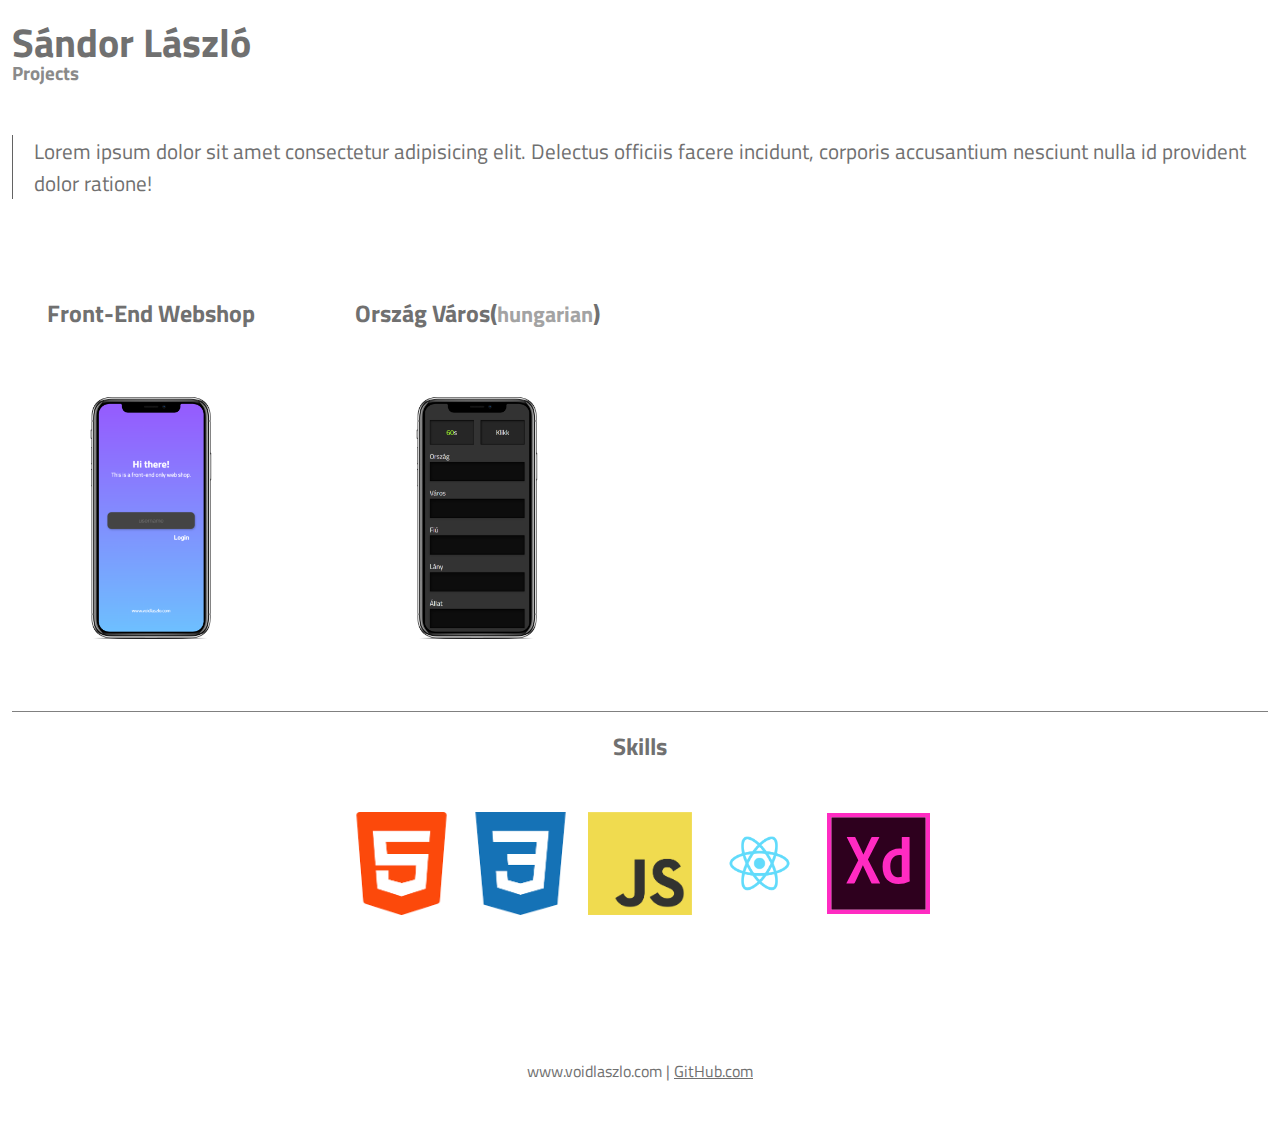
<file: index.html>
<!DOCTYPE html>
<html lang="en">
<head>
    <meta charset="UTF-8">
    <meta name="viewport" content="width=device-width, initial-scale=1.0">
    <meta http-equiv="X-UA-Compatible" content="ie=edge">
    <title>Sándor László</title>
    <link rel="stylesheet" href="./assets/css/main.css">
    <link rel="apple-touch-icon" sizes="57x57" href="./assets/favicons/apple-icon-57x57.png">
    <link rel="apple-touch-icon" sizes="60x60" href="./assets/favicons/apple-icon-60x60.png">
    <link rel="apple-touch-icon" sizes="72x72" href="./assets/favicons/apple-icon-72x72.png">
    <link rel="apple-touch-icon" sizes="76x76" href="./assets/favicons/apple-icon-76x76.png">
    <link rel="apple-touch-icon" sizes="114x114" href="./assets/favicons/apple-icon-114x114.png">
    <link rel="apple-touch-icon" sizes="120x120" href="./assets/favicons/apple-icon-120x120.png">
    <link rel="apple-touch-icon" sizes="144x144" href="./assets/favicons/apple-icon-144x144.png">
    <link rel="apple-touch-icon" sizes="152x152" href="./assets/favicons/apple-icon-152x152.png">
    <link rel="apple-touch-icon" sizes="180x180" href="./assets/favicons/apple-icon-180x180.png">
    <link rel="icon" type="image/png" sizes="192x192"  href="./assets/favicons/android-icon-192x192.png">
    <link rel="icon" type="image/png" sizes="32x32" href="./assets/favicons/favicon-32x32.png">
    <link rel="icon" type="image/png" sizes="96x96" href="./assets/favicons/favicon-96x96.png">
    <link rel="icon" type="image/png" sizes="16x16" href="./assets/favicons/favicon-16x16.png">
    <link rel="manifest" href="/manifest.json">
    <meta name="msapplication-TileColor" content="#ffffff">
    <meta name="msapplication-TileImage" content="/ms-icon-144x144.png">
    <meta name="theme-color" content="#ffffff">
</head>
<body>

    <header>

        <h1>Sándor László</h1>
        <h3>Projects</h3>

    </header>

    <main>
        <!-- ABOUT -->
        <section id="about">

            <p>Lorem ipsum dolor sit amet consectetur adipisicing elit. Delectus officiis facere incidunt, corporis accusantium nesciunt nulla id provident dolor ratione!</p>

        </section>

        <!-- PROJECTS -->
        <section id="projects">

                
            <div class="project">

                <h2>Front-End Webshop</h2>
                <a href="https://voidlaszlo.com/webshop/"><img src="./assets/img/webshop.png" alt="orszag"></a>

            </div>
                
            <div class="project">

                <h2>Ország Város(<span>hungarian</span>)</h2>
                <a href="https://voidlaszlo.com/orszag/"><img src="./assets/img/orszag.png" alt="orszag"></a>

            </div>

        </section>

        <!-- SKILLS -->
        <section id="skills">

            <h2>Skills</h2>

            <div class="images">
                <img src="./assets/img/html5.png" alt="">
                <img src="./assets/img/css3.png" alt="">
                <img src="./assets/img/js.jpg" alt="">
                <img src="./assets/img/react.png" alt="">
                <img src="./assets/img/xd.svg" alt="">
            </div>

        </section>

    </main>

    <footer>
        <p><a href="https://voidlaszlo.com">www.voidlaszlo.com</a> | <a href="https://www.github.com/voidlaszlo">GitHub.com</a></p>
    </footer>
    
</body>
</html>
</file>
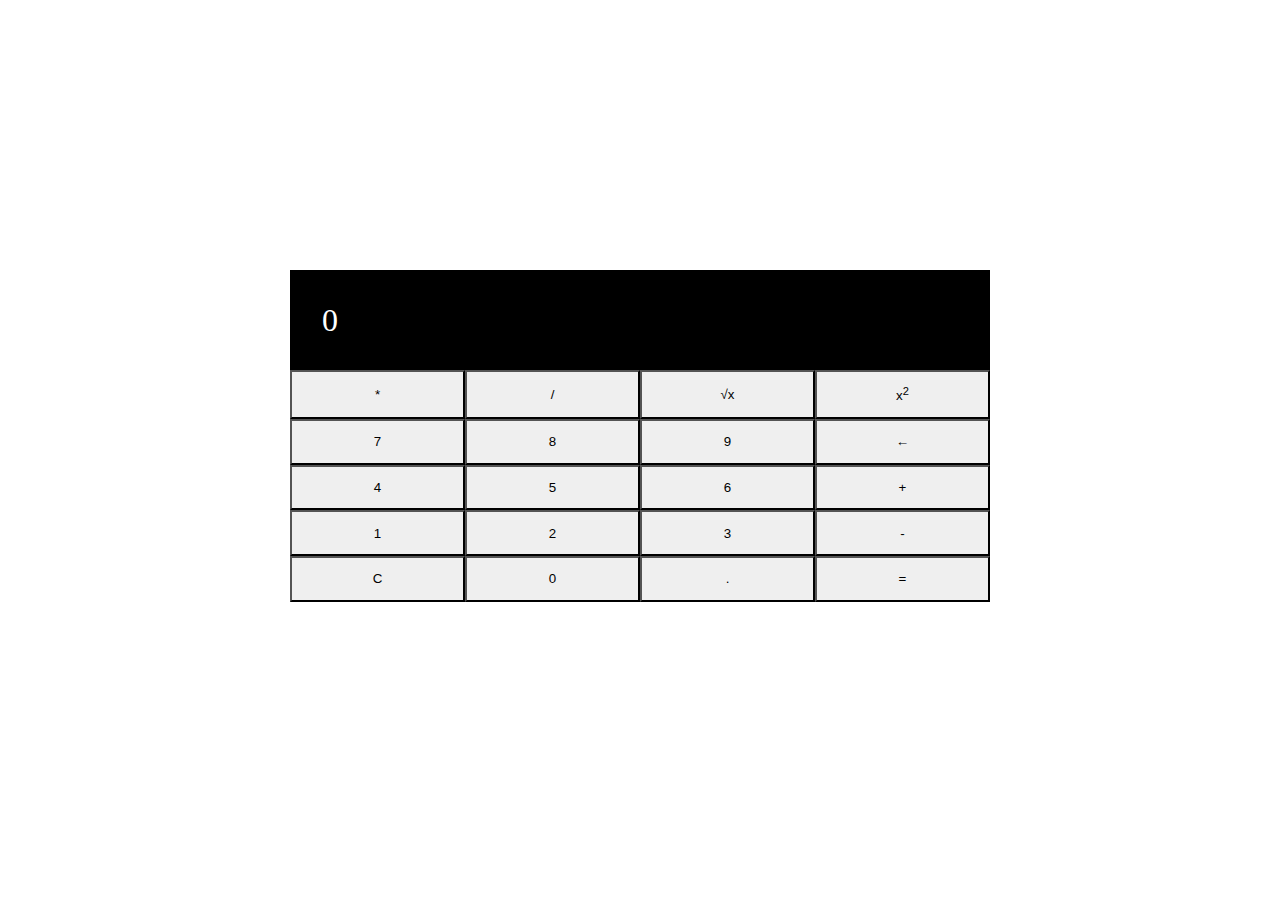
<file: calculator/index.html>
<!DOCTYPE html>
<html lang="en">
<head>
    <meta charset="UTF-8">
    <meta name="viewport" content="width=device-width, initial-scale=1.0">
    <meta http-equiv="X-UA-Compatible" content="ie=edge">
    <title>Calculator</title>
    <link rel="stylesheet" href="./assets/css/main.css?v001">
</head>
<body>

<div class="container">

    <!-- OUTPUT -->
    <div id="output">
        <p id="resultOutput"></p>
        <small id="prevOperations"></small>
    </div> 

    <!-- NUMBERS -->
    <div id="numbers">
        <button class="number">7</button>
        <button class="number">8</button>
        <button class="number">9</button>

        <button class="number">4</button>
        <button class="number">5</button>
        <button class="number">6</button>

        <button class="number">1</button>
        <button class="number">2</button>
        <button class="number">3</button>
    </div>

    <!-- NUMBERS BOTTOM LINE -->
    <div id="numbers-bottom">
        <button id="cBtn">C</button>
        <button class="number">0</button>
        <button class="number">.</button>
    </div>

    <!-- OPERATORS RIGHT -->
    <div id="numbers-right">
        <button id="deleteBtn">&larr;</button>
        <button class="operator">+</button>
        <button class="operator">-</button>
        <button id="equals">=</button>
    </div>

    <div id="numbers-top">
        <button class="operator">*</button>
        <button class="operator">/</button>
        <button class="operator">&#x221A;x</button>
        <button class="operator">x<sup>2</sup></button>
    </div>
    
    
</div>
    
    
<script src="./assets/js/app.js"></script>
</body>
</html>
</file>
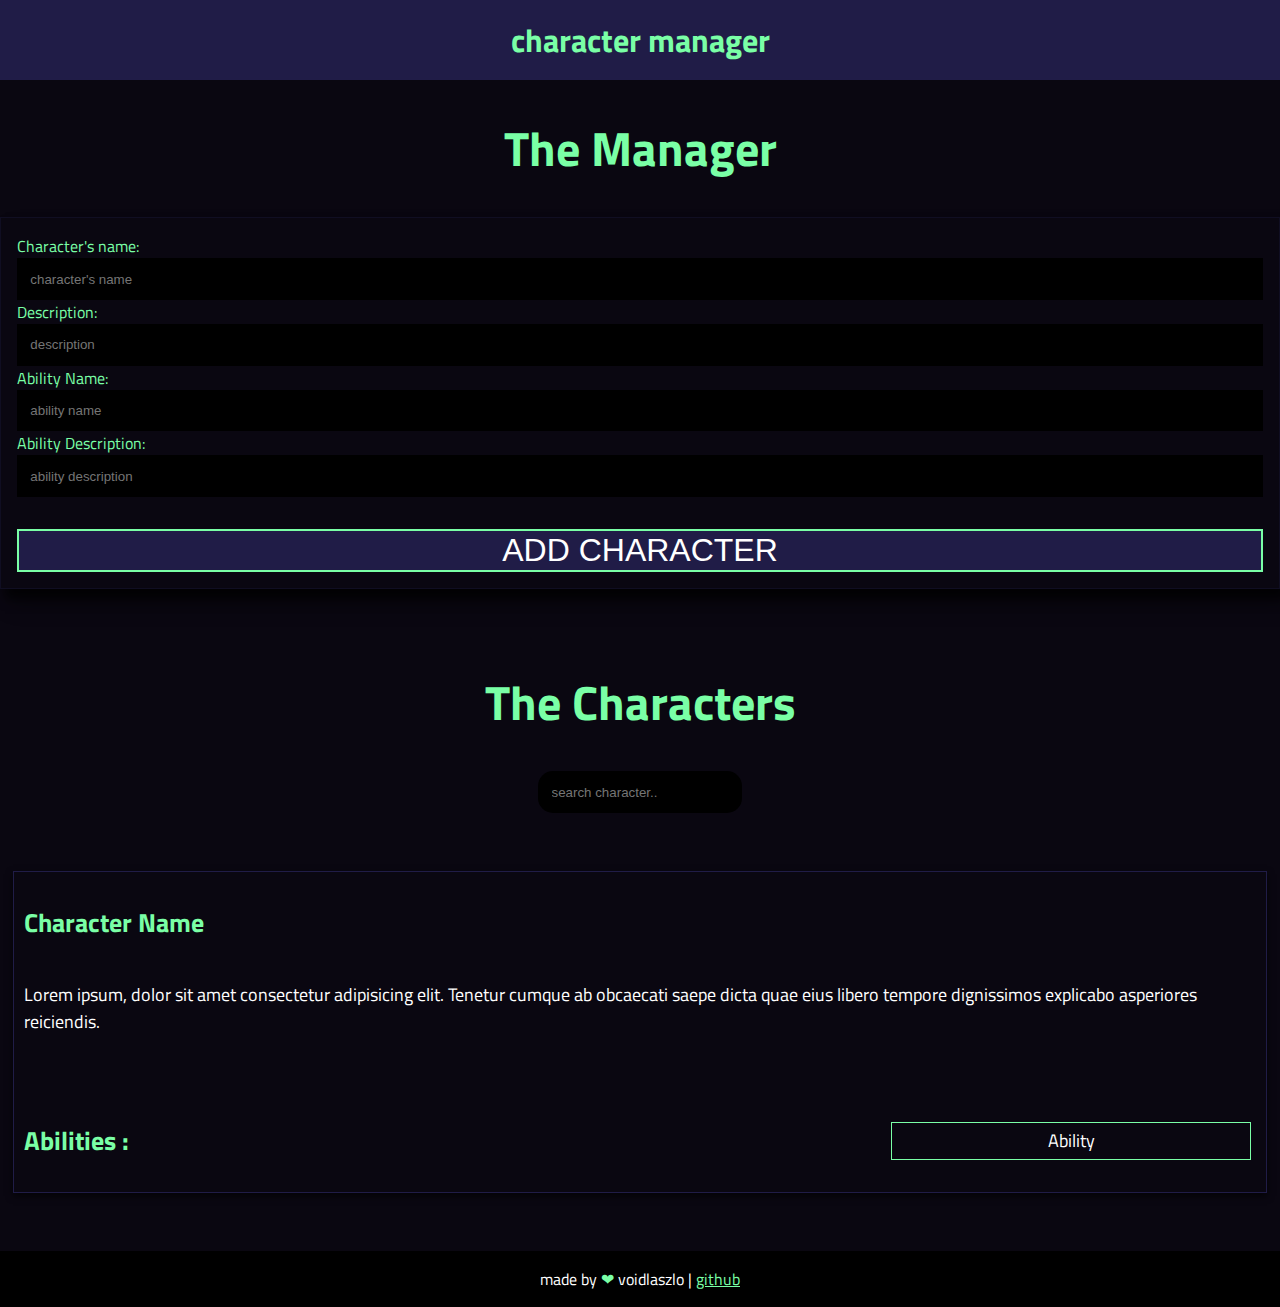
<file: character/index.html>
<!DOCTYPE html>
<html lang="en">
<head>
    <meta charset="UTF-8">
    <meta name="viewport" content="width=device-width, initial-scale=1.0">
    <meta http-equiv="X-UA-Compatible" content="ie=edge">
    <title>Data Table</title>
    <link rel="stylesheet" href="./assets/css/main.css?v01">
</head>
<body>

    <header>

        <h1>character manager</h1>

    </header>

    <main>

        <h1>The Manager</h1>

        <div class="manage">
    
            <div class="manage-left">
    
                <label for="character_name">Character's name:</label><br>
                <input type="text" placeholder="character's name" name="character_name" id="character_name" maxlength="16"><br>
    
                <label for="chararacter_description">Description:</label><br>
                <input type="text" placeholder="description" name="character_description" id="character_description" maxlength="125"><br>
    
                <label for="ability_name">Ability Name:</label><br>
                <input type="text" placeholder="ability name" name="ability_name" id="ability_name"  maxlength="16"><br>
    
                <label for="ability_description">Ability Description:</label><br>
                <input type="text" placeholder="ability description" name="ability_description" id="ability_description" maxlength="50"><br>
    
            </div>
    
            <div class="manage-right">
                <button id="add_character_btn">ADD CHARACTER</button>
            </div>
    
        </div>

        <div class="character-title">
            <h1>The Characters</h1><input type="text" placeholder="search character.." id="search_input">
        </div>

        <div id="display">

            <div class="character">

                <h2>Character Name</h2>
                <p>Lorem ipsum, dolor sit amet consectetur adipisicing elit. Tenetur cumque ab obcaecati saepe dicta quae eius libero tempore dignissimos explicabo asperiores reiciendis.</p>
                    
                <div class="character-abilites">
                    <h2>Abilities : </h2>
                    <p title="first_desc">Ability</p>
                </div>

            </div>

        </div>

    </main>

    <footer>
        <p>made by <span>&#10084;</span> voidlaszlo | <a href="https://github.com/voidlaszlo">github</a></p>
    </footer>
    
<script src="./app/app.js"></script>
</body>
</html>
</file>
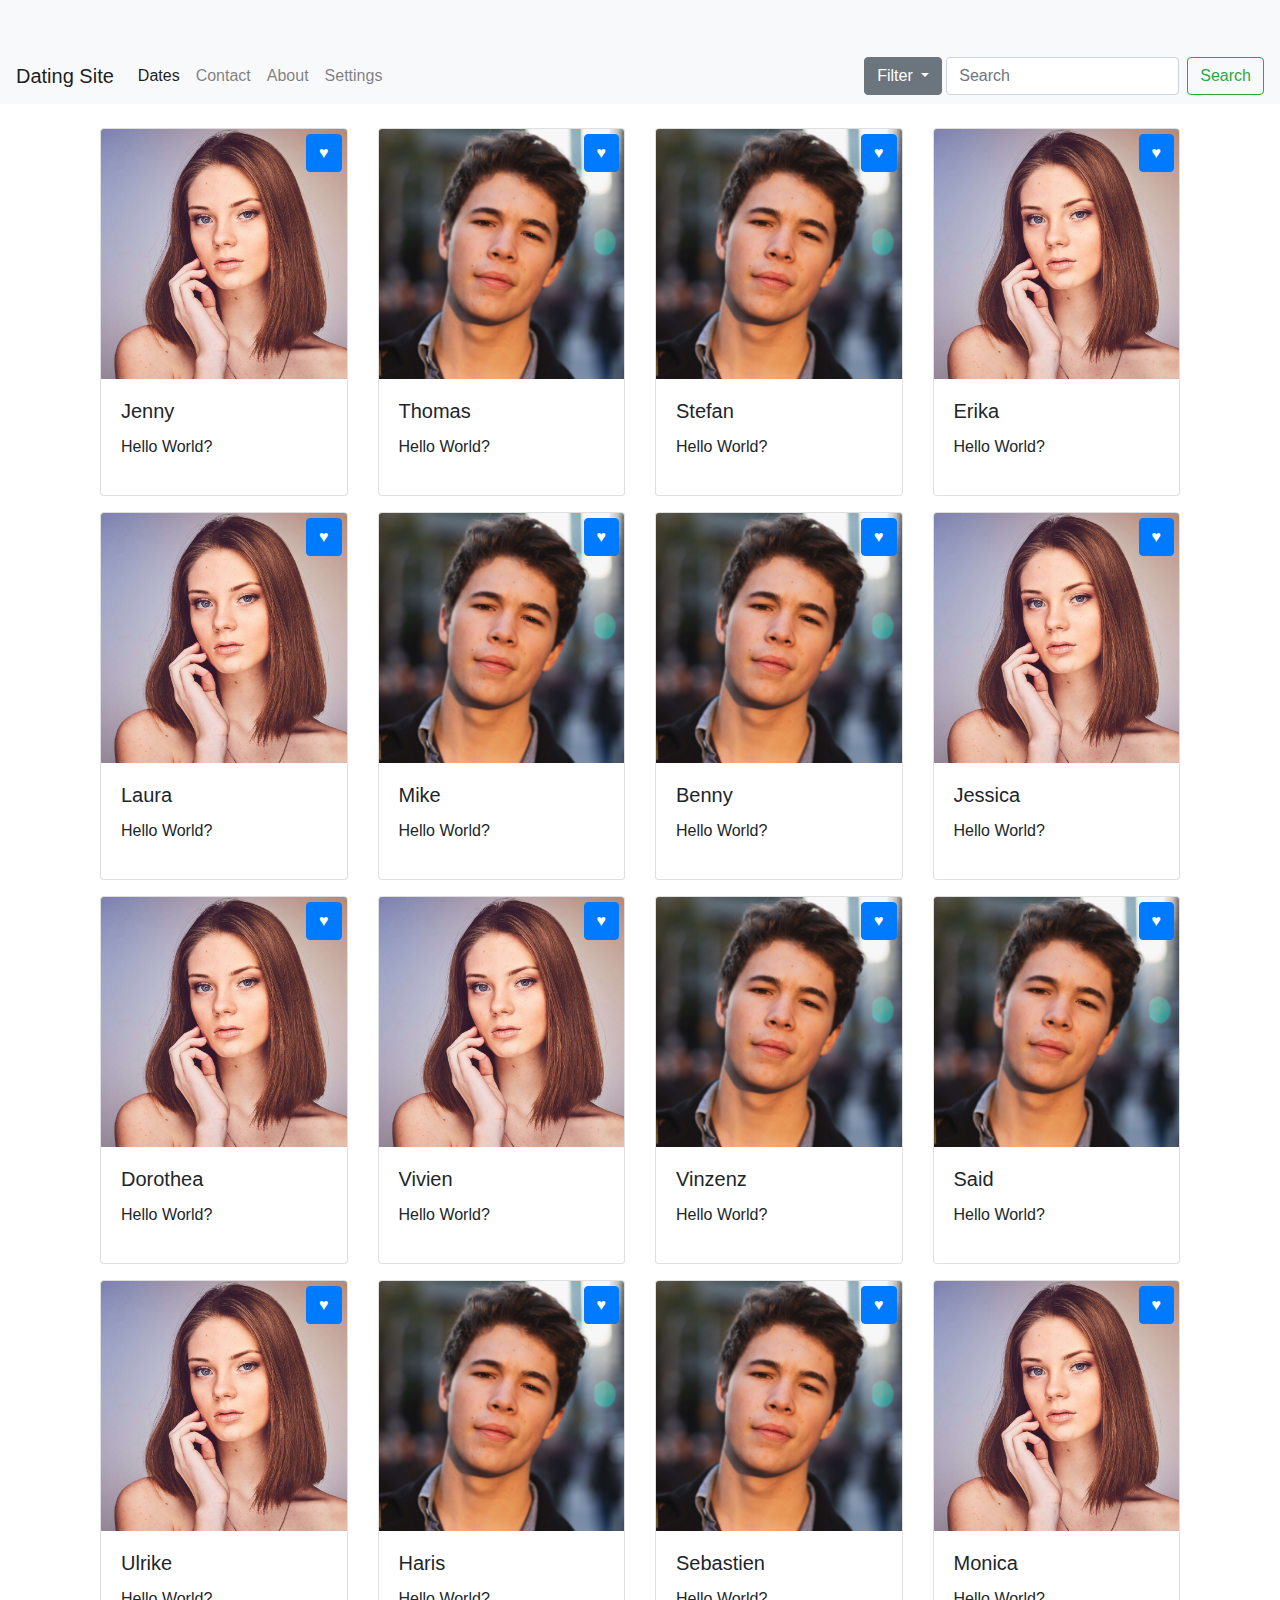
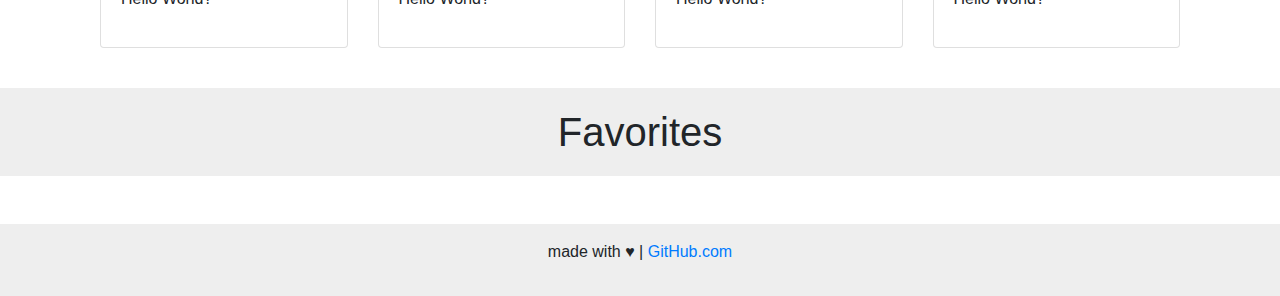
<file: date/index.html>
<!DOCTYPE html>
<html lang="en">
<head>
    <meta charset="UTF-8">
    <meta name="viewport" content="width=device-width, initial-scale=1.0">
    <meta http-equiv="X-UA-Compatible" content="ie=edge">
    <title>Date App</title>
    <link rel="stylesheet" href="https://stackpath.bootstrapcdn.com/bootstrap/4.3.1/css/bootstrap.min.css" integrity="sha384-ggOyR0iXCbMQv3Xipma34MD+dH/1fQ784/j6cY/iJTQUOhcWr7x9JvoRxT2MZw1T" crossorigin="anonymous">
    <link rel="stylesheet" href="https://cdnjs.cloudflare.com/ajax/libs/font-awesome/4.7.0/css/font-awesome.min.css">
    <link rel="stylesheet" href="./assets/css/main.css?v001">
</head>
<body>

    <header>
    <nav class="navbar navbar-expand-lg navbar-light bg-light">
        <a class="navbar-brand" href="#">Dating Site</a>
        <button class="navbar-toggler" type="button" data-toggle="collapse" data-target="#navbarSupportedContent" aria-controls="navbarSupportedContent" aria-expanded="false" aria-label="Toggle navigation">
        <span class="navbar-toggler-icon"></span>
        </button>
              
    <div class="collapse navbar-collapse" id="navbarSupportedContent">
        <ul class="navbar-nav mr-auto">
            <li class="nav-item active">
                <a class="nav-link" href="#">Dates <span class="sr-only">(current)</span></a>
            </li>
            <li class="nav-item">
                <a class="nav-link" href="#">Contact</a>
            </li>
            <li class="nav-item">
                <a class="nav-link" href="#">About</a>
            </li>
            <li class="nav-item">
                <a class="nav-link" href="#">Settings</a>
            </li>
        </ul>
        <div class="dropdown mr-1">
          <button class="btn btn-secondary dropdown-toggle" type="button" id="dropdownMenuButton" data-toggle="dropdown" aria-haspopup="true" aria-expanded="false">
            Filter
          </button>
          <div class="dropdown-menu" id="filterBtn" aria-labelledby="dropdownMenuButton">
            <button class="dropdown-item">Age</button>
            <button class="dropdown-item" href="#">Woman</button>
            <button class="dropdown-item" href="#">Man</button>
          </div>
        </div>
        <form class="form-inline my-2 my-lg-0">
            <input id="searchInput" class="form-control mr-sm-2" type="search" placeholder="Search" aria-label="Search">
                <button id="searchBtn" class="btn btn-outline-success my-2 my-sm-0" type="submit">Search</button>
        </form>
    </div>
    </nav>
    </header>

    <main class="container" >
        <div class="row" id="container-people"></div>

        
    </main>

    <h1 class="text-center">Favorites</h1>

    <main class="container justify-content-center">
        <div class="row"  id="container-favorites"></div>
    </main>

    <footer>
      <p>made with &hearts; | <a href="https://github.com/voidlaszlo">GitHub.com</a></p>
    </footer>
    
<script src="./assets/app/app.js"></script>
<script src="https://code.jquery.com/jquery-3.3.1.slim.min.js" integrity="sha384-q8i/X+965DzO0rT7abK41JStQIAqVgRVzpbzo5smXKp4YfRvH+8abtTE1Pi6jizo" crossorigin="anonymous"></script>
<script src="https://cdnjs.cloudflare.com/ajax/libs/popper.js/1.14.7/umd/popper.min.js" integrity="sha384-UO2eT0CpHqdSJQ6hJty5KVphtPhzWj9WO1clHTMGa3JDZwrnQq4sF86dIHNDz0W1" crossorigin="anonymous"></script>
<script src="https://stackpath.bootstrapcdn.com/bootstrap/4.3.1/js/bootstrap.min.js" integrity="sha384-JjSmVgyd0p3pXB1rRibZUAYoIIy6OrQ6VrjIEaFf/nJGzIxFDsf4x0xIM+B07jRM" crossorigin="anonymous"></script>
</body>
</html>
</file>
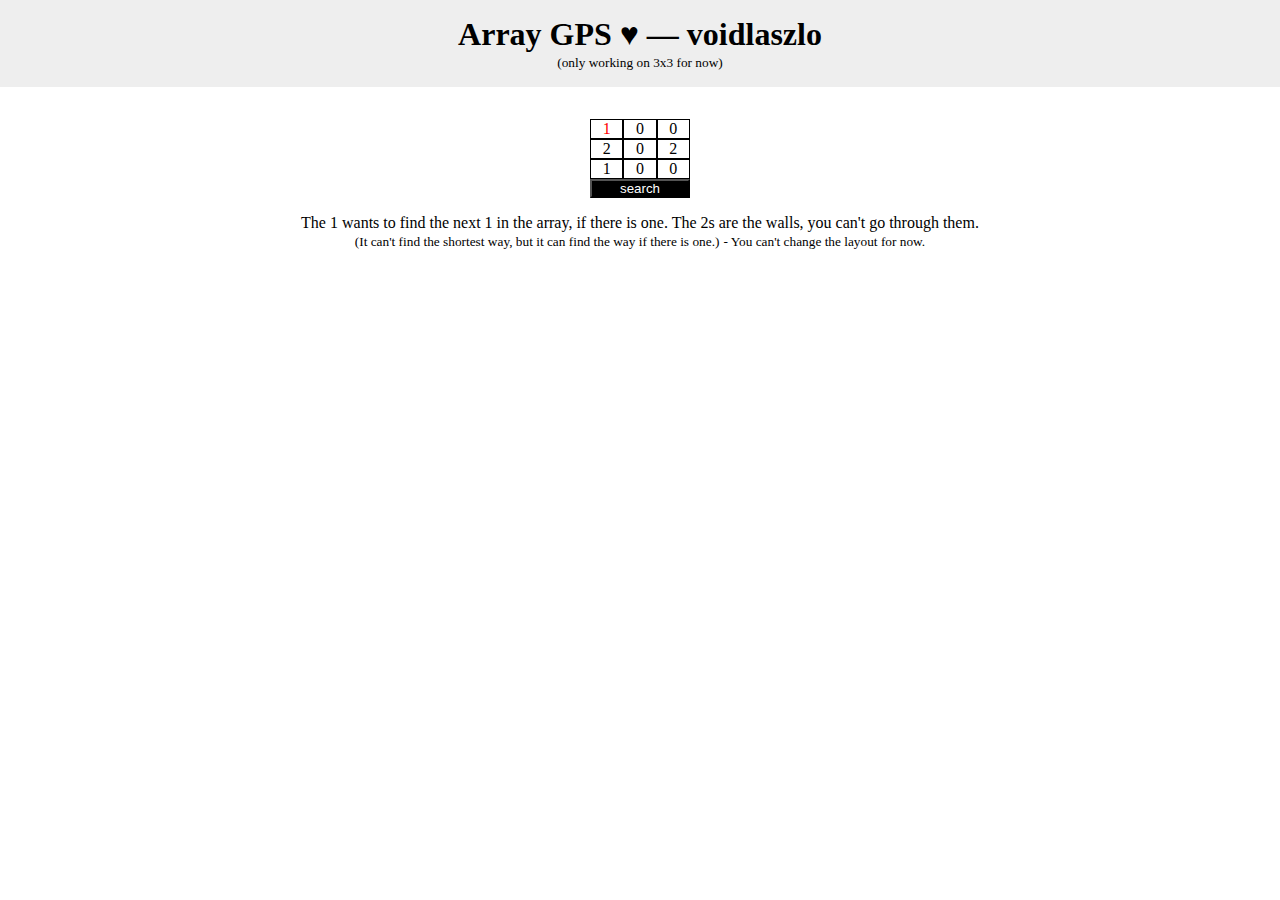
<file: gps/index.html>
<!DOCTYPE html>
<html lang="en">
<head>
    <meta charset="UTF-8">
    <meta name="viewport" content="width=device-width, initial-scale=1.0">
    <meta http-equiv="X-UA-Compatible" content="ie=edge">
    <title>Document</title>
    <script defer src="./app2.js"></script>
    <link rel="stylesheet" href="./main.css">
</head>
<body>
    <nav>
        <h1>Array GPS &hearts; &mdash; voidlaszlo</h1>
        <small> (only working on 3x3 for now)</small>
    </nav>
    <div id="output"></div>
    <button>search</button>
    <p>The 1 wants to find the next 1 in the array, if there is one. The 2s are the walls, you can't go through them.</p>
    <small>(It can't find the shortest way, but it can find the way if there is one.)</small>
    <small>&dash; You can't change the layout for now.</small>

</body>
</html>
</file>
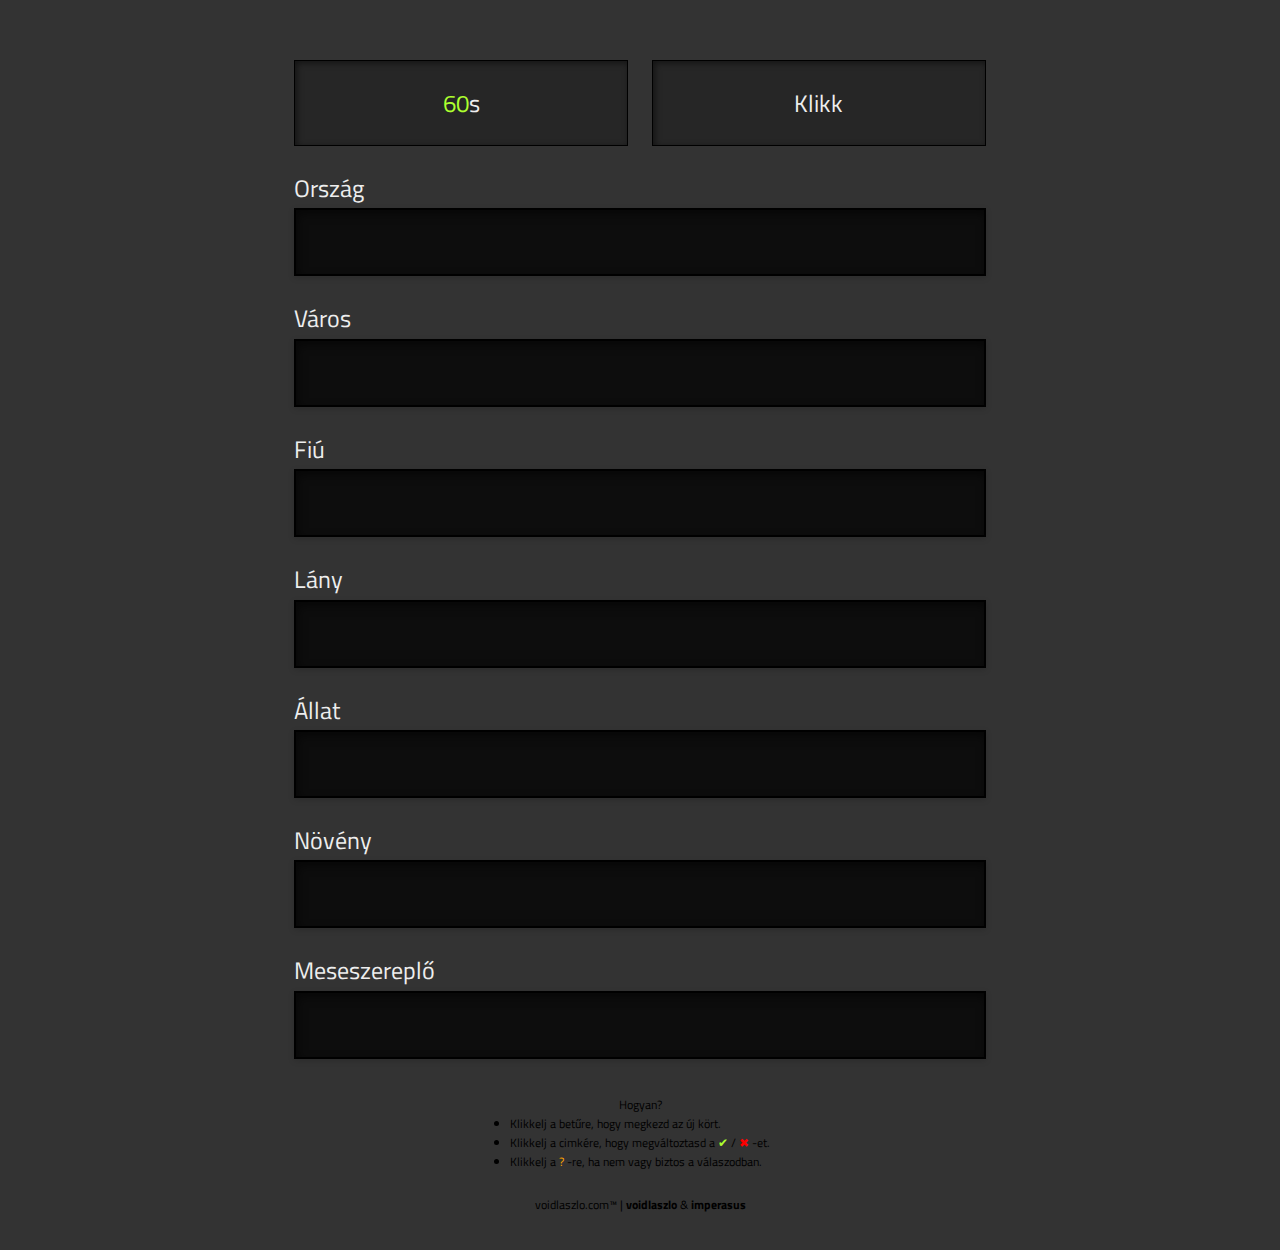
<file: orszag/index.html>
<!DOCTYPE html>
<html lang="hu">
<head>
    <meta charset="UTF-8">
    <meta name="viewport" content="width=device-width, initial-scale=1.0">
    <meta http-equiv="X-UA-Compatible" content="ie=edge">
    <title>Ország Város &hearts;</title>
    <link rel="stylesheet" href="./assets/css/main.css?v0003">
    <script defer src="./assets/app/game.js"></script>
    <script defer src="./assets/app/app.js"></script>
</head>
<body>

    <header>
        <p id="timeLeft" title="time left">60s</p>
        <p id="currentCharacter">B</p>
    </header>
    
    <div class="container">

        <div class="input">
            <label for="country">Ország</label>
            <input autocomplete="off" autocorrect="off" spellcheck="off" type="text" name="country" placeholder=" " minlength="4">
            <small id="check" style="color: greenyellow;">✔</small>
            <a class="question-mark" target="_blank" href="#" title="vajon helyes?">?</a>
        </div>
        
        <div class="input">
            <label for="city">Város</label>
            <input autocomplete="off" autocorrect="off" spellcheck="off"  type="text" name="city" placeholder=" " minlength="2">
            <small id="check" style="color: greenyellow;">✔</small>
            <a class="question-mark" target="_blank" href="#" title="vajon helyes?">?</a>
        </div>
        
        <div class="input">
            <label for="male_name">Fiú</label>
            <input autocomplete="off" autocorrect="off" spellcheck="off"  type="text" name="male_name" placeholder=" " minlength="2">
            <small id="check" style="color: greenyellow;">✔</small>
            <a class="question-mark" target="_blank" href="#" title="vajon helyes?">?</a>
        </div>
        
        <div class="input">
            <label for="female_name">Lány</label>
            <input autocomplete="off" autocorrect="off" spellcheck="off"  type="text" name="female_name" placeholder=" " minlength="2">
            <small id="check" style="color: greenyellow;">✔</small>
            <a class="question-mark" target="_blank" href="#" title="vajon helyes?">?</a>
        </div>
        
        <div class="input">
            <label for="animal">Állat</label>
            <input autocomplete="off" autocorrect="off" spellcheck="off"  type="text" name="animal" placeholder=" " minlength="2">
            <small id="check" style="color: greenyellow;">✔</small>
            <a class="question-mark" target="_blank" href="#" title="vajon helyes?">?</a>
        </div>

        <div class="input">
            <label for="plant">Növény</label>
            <input autocomplete="off" autocorrect="off" spellcheck="off"  type="text" name="plant" placeholder=" " minlength="2">
            <small id="check" style="color: greenyellow;">✔</small>
            <a class="question-mark" target="_blank" href="#" title="vajon helyes?">?</a>
        </div>
        
        <div class="input">
            <label for="fairy_character">Meseszereplő</label>
            <input autocomplete="off" autocorrect="off" spellcheck="off"  type="text" name="fairy_character" placeholder=" " minlength="2">
            <small id="check" style="color: greenyellow;">✔</small>
            <a class="question-mark" target="_blank" href="#" title="vajon helyes?">?</a>
        </div>

    </div>

    <div id="end-screen">
        <small>Elért pontjaid:</small>
        <p><span>10</span> pont</p>
    </div>

    <footer>
        <p>Hogyan?</p>
        <ul>
            <li>Klikkelj a betűre, hogy megkezd az új kört.</li>
            <li>Klikkelj a cimkére, hogy megváltoztasd a <span id="tm">✔</span> / <span id="xm">✖</span> -et.</li>
            <li>Klikkelj a <span id="qm">?</span> -re, ha nem vagy biztos a válaszodban.</li>
        </ul>        
        <p><a href="https://voidlaszlo.com">voidlaszlo.com&trade;</a> <span>|</span> <a href="https://www.github.com/voidlaszlo">voidlaszlo</a> <span>&</span> <a href="https://www.github.com/imperasus">imperasus</a></p>
    </footer>
    
</body>
</html>
</file>
<file: assets/css/main.css>
@import url("https://fonts.googleapis.com/css?family=Titillium+Web:400,700,900&display=swap");
* {
  margin: 0;
  padding: 0;
  -webkit-box-sizing: border-box;
          box-sizing: border-box;
  font-family: 'Titillium Web', sans-serif;
}

body {
  max-width: 1280px;
  margin: 0 auto;
  display: -ms-grid;
  display: grid;
  -ms-grid-columns: 1fr;
      grid-template-columns: 1fr;
  grid-gap: 3em;
  padding: 0.75em;
  background-color: #fff;
  color: #707070;
}

header h1 {
  font-size: 40px;
}

header h3 {
  margin-top: -0.75em;
  color: #8a8a8a;
}

main {
  display: -ms-grid;
  display: grid;
  -ms-grid-columns: 1fr;
      grid-template-columns: 1fr;
  grid-gap: 3em;
}

main section#about p {
  border-left: 1px solid #636363;
  padding-left: 1em;
}

@media screen and (min-width: 768px) {
  main section#about p {
    font-size: 1.3em;
  }
}

main section#projects {
  display: -ms-grid;
  display: grid;
  -ms-grid-columns: 1fr;
      grid-template-columns: 1fr;
  grid-gap: 3em;
  text-align: left;
}

@media screen and (min-width: 768px) {
  main section#projects {
    -ms-grid-columns: 1fr 1fr;
        grid-template-columns: 1fr 1fr;
    text-align: center;
    margin-top: 3em;
  }
}

@media screen and (min-width: 1280px) {
  main section#projects {
    -ms-grid-columns: 1fr 1fr 1fr 1fr;
        grid-template-columns: 1fr 1fr 1fr 1fr;
  }
}

main section#projects div.project h2 {
  margin-bottom: 2em;
}

main section#projects div.project h2 span {
  color: #a3a3a3;
  font-size: 0.9em;
}

main section#projects div.project a img {
  width: 100%;
  -o-object-fit: cover;
     object-fit: cover;
  border-left: 1px solid grey;
}

@media screen and (min-width: 768px) {
  main section#projects div.project a img {
    border: none;
  }
}

main section#skills {
  display: -ms-grid;
  display: grid;
  -ms-grid-columns: 1fr;
      grid-template-columns: 1fr;
}

@media screen and (min-width: 1280px) {
  main section#skills {
    text-align: center;
    border-top: 1px solid grey;
    padding: 1em;
  }
}

main section#skills div.images {
  display: -ms-grid;
  display: grid;
  -ms-grid-columns: (1fr)[5];
      grid-template-columns: repeat(5, 1fr);
  grid-gap: 1em;
  padding: 1em;
  border: 1px solid #636363;
  border-top: none;
  border-bottom-left-radius: 5px;
  border-bottom-right-radius: 5px;
}

@media screen and (min-width: 1280px) {
  main section#skills div.images {
    width: 50%;
    border: none;
    margin: 2em auto;
  }
}

main section#skills div.images img {
  width: 100%;
  -ms-grid-column-align: center;
      justify-self: center;
  -ms-flex-item-align: center;
      -ms-grid-row-align: center;
      align-self: center;
}

footer {
  text-align: center;
  padding: 2em;
}

footer p a:first-child {
  text-decoration: none;
}

footer p a, footer p a:link, footer p a:visited {
  color: #707070;
}
/*# sourceMappingURL=main.css.map */
</file>
<file: calculator/assets/css/main.css>
* {
  margin: 0;
  padding: 0;
  -webkit-box-sizing: border-box;
          box-sizing: border-box;
}

div.container {
  width: 80%;
  max-width: 700px;
  margin: 30vh auto;
  background-color: #eee;
  display: -ms-grid;
  display: grid;
  -ms-grid-columns: 3fr 1fr;
      grid-template-columns: 3fr 1fr;
      grid-template-areas: "op op" "nt nt" "n nr" "nb nr";
}

@media screen and (max-width: 500px) {
  div.container {
    margin-top: 30%;
    width: 95%;
  }
}

div.container div#output {
  position: relative;
  -ms-grid-row: 1;
  -ms-grid-column: 1;
  -ms-grid-column-span: 2;
  grid-area: op;
  height: 100px;
  background-color: black;
  display: -webkit-box;
  display: -ms-flexbox;
  display: flex;
  -webkit-box-align: center;
      -ms-flex-align: center;
          align-items: center;
}

div.container div#output p {
  color: white;
  margin-left: 1em;
  font-size: 2em;
}

div.container div#output small {
  position: absolute;
  top: 5px;
  right: 5px;
  color: #eee;
}

div.container div#numbers {
  -ms-grid-row: 3;
  -ms-grid-column: 1;
  grid-area: n;
  display: -ms-grid;
  display: grid;
  -ms-grid-columns: (1fr)[3];
      grid-template-columns: repeat(3, 1fr);
}

div.container div#numbers-right {
  -ms-grid-row: 3;
  -ms-grid-row-span: 2;
  -ms-grid-column: 2;
  grid-area: nr;
}

div.container div#numbers-bottom {
  -ms-grid-row: 4;
  -ms-grid-column: 1;
  grid-area: nb;
  display: -webkit-box;
  display: -ms-flexbox;
  display: flex;
  -webkit-box-orient: horizontal;
  -webkit-box-direction: normal;
      -ms-flex-direction: row;
          flex-direction: row;
}

div.container div#numbers-top {
  -ms-grid-row: 2;
  -ms-grid-column: 1;
  -ms-grid-column-span: 2;
  grid-area: nt;
  display: -ms-grid;
  display: grid;
  -ms-grid-columns: (1fr)[4];
      grid-template-columns: repeat(4, 1fr);
}

div.container button {
  padding: 1em;
  width: 100%;
  border-radius: 0px;
}

@media screen and (max-width: 500px) {
  div.container button {
    font-size: 1.5em;
  }
}
/*# sourceMappingURL=main.css.map */
</file>
<file: character/assets/css/main.css>
@import url("https://fonts.googleapis.com/css?family=Titillium+Web:400,700&display=swap");
body {
  margin: 0;
  padding: 0;
  font-family: 'Titillium Web', sans-serif;
  background-color: #0a0711;
}

header {
  background-color: #201c47;
  padding: 0.5em 15vw;
}

@media screen and (max-width: 1300px) {
  header {
    -webkit-box-pack: center;
        -ms-flex-pack: center;
            justify-content: center;
    padding: 0;
  }
}

header h1 {
  margin: 0;
  color: #7affa6;
  padding: 0.5em;
}

@media screen and (max-width: 1300px) {
  header h1 {
    text-align: center;
  }
}

main {
  padding: 2em 15vw;
}

@media screen and (max-width: 1300px) {
  main {
    padding: 0;
  }
}

main h1 {
  font-size: 3em;
  color: #7affa6;
  text-align: center;
}

main p {
  font-size: 1.4em;
  color: white;
}

main div.character-title {
  display: -webkit-box;
  display: -ms-flexbox;
  display: flex;
  -webkit-box-pack: justify;
      -ms-flex-pack: justify;
          justify-content: space-between;
  -webkit-box-align: center;
      -ms-flex-align: center;
          align-items: center;
  margin: 5vh 0;
}

@media screen and (max-width: 1300px) {
  main div.character-title {
    -webkit-box-orient: vertical;
    -webkit-box-direction: normal;
        -ms-flex-direction: column;
            flex-direction: column;
  }
}

main div.character-title #search_input {
  background-color: black;
  border: none;
  padding: 1em;
  border-radius: 15px;
  height: 100%;
  color: white;
}

div.manage {
  display: -ms-grid;
  display: grid;
  -ms-grid-columns: 1fr 1fr;
      grid-template-columns: 1fr 1fr;
  -webkit-box-shadow: 5px 10px 10px rgba(0, 0, 0, 0.7), 10px 15px 20px rgba(0, 0, 0, 0.3);
          box-shadow: 5px 10px 10px rgba(0, 0, 0, 0.7), 10px 15px 20px rgba(0, 0, 0, 0.3);
  border: 1px solid #100e22;
}

@media screen and (max-width: 1300px) {
  div.manage {
    -ms-grid-columns: 1fr;
        grid-template-columns: 1fr;
  }
}

div.manage div.manage-left {
  padding: 1em;
}

div.manage div.manage-left label {
  color: #7affa6;
}

div.manage div.manage-left input {
  width: 100%;
  border: none;
  padding: 1em;
  background-color: black;
  color: white;
}

@media screen and (max-width: 1300px) {
  div.manage div.manage-left input {
    padding: 1em 0;
  }
  div.manage div.manage-left input::-webkit-input-placeholder {
    padding-left: 1em;
  }
  div.manage div.manage-left input:-ms-input-placeholder {
    padding-left: 1em;
  }
  div.manage div.manage-left input::-ms-input-placeholder {
    padding-left: 1em;
  }
  div.manage div.manage-left input::placeholder {
    padding-left: 1em;
  }
}

div.manage div.manage-right {
  padding: 1em;
}

div.manage div.manage-right button {
  width: 100%;
  height: 100%;
  background-color: #201c47;
  border: 2px solid #7affa6;
  color: white;
  font-size: 4em;
  outline: none;
}

@media screen and (max-width: 1300px) {
  div.manage div.manage-right button {
    font-size: 2em;
  }
}

div.manage div.manage-right button:hover {
  color: #7affa6;
  -webkit-box-shadow: inset 3px 6px 15px rgba(0, 0, 0, 0.9);
          box-shadow: inset 3px 6px 15px rgba(0, 0, 0, 0.9);
  -webkit-transition: 100ms ease-out;
  transition: 100ms ease-out;
}

div#display {
  display: -ms-grid;
  display: grid;
  -ms-grid-columns: 1fr 1fr;
      grid-template-columns: 1fr 1fr;
  grid-gap: 1em;
}

@media screen and (max-width: 1300px) {
  div#display {
    -ms-grid-columns: 1fr;
        grid-template-columns: 1fr;
  }
}

div#display div.character {
  display: -webkit-box;
  display: -ms-flexbox;
  display: flex;
  -webkit-box-orient: vertical;
  -webkit-box-direction: normal;
      -ms-flex-direction: column;
          flex-direction: column;
  -webkit-box-shadow: 0 3px 7px rgba(0, 0, 0, 0.7);
          box-shadow: 0 3px 7px rgba(0, 0, 0, 0.7);
  border: 1px solid #201c47;
  padding: 1em 3em;
  height: 350px;
}

@media screen and (max-width: 1300px) {
  div#display div.character {
    -webkit-box-flex: 100%;
        -ms-flex: 100%;
            flex: 100%;
    height: unset;
    min-height: 300px;
    margin: 1em;
    padding: 10px;
    font-size: 0.8em;
  }
}

div#display div.character h2 {
  color: #7affa6;
  font-size: 2em;
}

div#display div.character p {
  -webkit-box-flex: 1;
      -ms-flex-positive: 1;
          flex-grow: 1;
}

div#display div.character div.character-abilites {
  justify-self: flex-end;
  display: -webkit-box;
  display: -ms-flexbox;
  display: flex;
  -webkit-box-align: center;
      -ms-flex-align: center;
          align-items: center;
  -webkit-box-pack: justify;
      -ms-flex-pack: justify;
          justify-content: space-between;
}

div#display div.character div.character-abilites h2 {
  width: 70%;
}

div#display div.character div.character-abilites p {
  padding: 0.25em 1em;
  margin: 5px;
  border: 1px solid #7affa6;
  text-align: center;
}

footer {
  margin-top: 5vh;
  padding: 1em;
  background-color: black;
  text-align: center;
}

footer p {
  margin: 0;
  color: white;
}

footer span {
  color: #7affa6;
}

footer a, footer a:link, footer a:visited {
  color: #7affa6;
}
/*# sourceMappingURL=main.css.map */
</file>
<file: date/assets/css/main.css>
nav.navbar {
  padding-top: 3.5em;
}

h1 {
  padding: 0.5em 0;
  margin: 0.5em 0;
  background-color: #eee;
}

div.row {
  margin: 1.5em 0;
}

img {
  height: 250px;
  -o-object-fit: cover;
     object-fit: cover;
  -o-object-position: center;
     object-position: center;
}

.btn-primary {
  position: absolute;
  top: 5px;
  right: 5px;
}

.btn-primary:not(:disabled):not(.disabled).active, .btn-primary:not(:disabled):not(.disabled):active, .show > .btn-primary.dropdown-toggle {
  background-color: red;
  border-color: darkred;
}

footer {
  background-color: #eee;
  padding: 1em;
  text-align: center;
}
/*# sourceMappingURL=main.css.map */
</file>
<file: gps/main.css>
* {
  margin: 0;
  padding: 0;
  -webkit-box-sizing: border-box;
          box-sizing: border-box;
}

body {
  text-align: center;
}

nav {
  padding: 1em;
  background-color: #eee;
  text-align: center;
}

button {
  display: block;
  margin: 0 auto;
  width: 100px;
  background-color: black;
  color: white;
}

div#output {
  margin: 2em auto;
  margin-bottom: 0;
  width: 100px;
  display: -ms-grid;
  display: grid;
  -ms-grid-columns: (1fr)[3];
      grid-template-columns: repeat(3, 1fr);
}

div#output div.box {
  border: 1px solid black;
  text-align: center;
}

p {
  margin-top: 1em;
  padding: 0 1em;
}
/*# sourceMappingURL=main.css.map */
</file>
<file: orszag/assets/css/main.css>
@import url("https://fonts.googleapis.com/css?family=Titillium+Web:400,700&display=swap");
* {
  margin: 0;
  padding: 0;
  -webkit-box-sizing: border-box;
          box-sizing: border-box;
  outline: none;
}

body {
  background-color: #333;
  color: #eee;
  font-family: 'Titillium Web', sans-serif;
  font-size: 1.5em;
  position: relative;
  max-width: 768px;
  margin: 0 auto;
  -webkit-touch-callout: none;
  /* iOS Safari */
  -webkit-user-select: none;
  /* Safari */
  /* Konqueror HTML */
  -moz-user-select: none;
  /* Old versions of Firefox */
  -ms-user-select: none;
  /* Internet Explorer/Edge */
  user-select: none;
  /* Non-prefixed version, currently
                                  supported by Chrome, Opera and Firefox */
}

body::before {
  content: "X";
  color: #333;
  height: 0;
}

body::after {
  content: "X";
  color: #333;
  height: 0;
}

div#end-screen {
  position: absolute;
  z-index: 2;
  width: 100%;
  height: 100%;
  background-color: rgba(0, 0, 0, 0.95);
  display: none;
  -webkit-box-orient: vertical;
  -webkit-box-direction: normal;
      -ms-flex-direction: column;
          flex-direction: column;
  -webkit-box-pack: center;
      -ms-flex-pack: center;
          justify-content: center;
  -webkit-box-align: center;
      -ms-flex-align: center;
          align-items: center;
  top: 0;
  font-size: 3em;
}

div#end-screen span {
  color: greenyellow;
}

header {
  position: relative;
  text-align: center;
  display: -ms-grid;
  display: grid;
  -ms-grid-columns: 1fr 1fr;
      grid-template-columns: 1fr 1fr;
  grid-gap: 1em;
  width: 90%;
  margin: 1em auto;
}

header p {
  padding: 1em;
  background-color: #262626;
  -webkit-box-shadow: inset 2px 2px 6px rgba(0, 0, 0, 0.5);
          box-shadow: inset 2px 2px 6px rgba(0, 0, 0, 0.5);
  border: 1px solid black;
  color: greenyellow;
  width: 100%;
}

header p span {
  color: #eee;
}

header p#currentCharacter {
  color: #eee;
}

header button {
  border: 1px solid black;
  background-color: #262626;
  color: greenyellow;
  font-size: 1em;
  padding: 0.1em;
  -ms-grid-column: 1;
  -ms-grid-column-span: 2;
  grid-column: 1/3;
}

div.container {
  display: -ms-grid;
  display: grid;
  -ms-grid-columns: 1fr;
      grid-template-columns: 1fr;
  grid-gap: 1em;
  width: 90%;
  margin: 0 auto;
}

div.container div.input {
  display: -webkit-box;
  display: -ms-flexbox;
  display: flex;
  -webkit-box-orient: vertical;
  -webkit-box-direction: normal;
      -ms-flex-direction: column;
          flex-direction: column;
  position: relative;
}

div.container div.input label {
  margin-bottom: 0.1em;
}

div.container div.input input {
  padding: 0.5em;
  background-color: #0d0d0d;
  border: 2px solid black;
  -webkit-box-shadow: 0 2px 6px rgba(0, 0, 0, 0.15), inset 2px 4px 10px rgba(0, 0, 0, 0.5);
          box-shadow: 0 2px 6px rgba(0, 0, 0, 0.15), inset 2px 4px 10px rgba(0, 0, 0, 0.5);
  color: white;
  font-size: 1.25em;
  width: 100%;
  color: greenyellow;
  text-transform: capitalize;
}

div.container div.input small {
  display: none;
  position: absolute;
  right: 0;
  color: greenyellow;
}

div.container div.input input:not(:placeholder-shown) + small {
  display: block;
}

div.container div.input a.question-mark {
  display: none;
  text-decoration: none;
  position: absolute;
  bottom: 0;
  right: 15px;
  color: orange;
  top: 46%;
  font-size: 1.25em;
  z-index: 2;
  outline: none;
}

div.container button {
  border: 2px solid black;
  background-color: transparent;
  color: #eee;
  font-size: 1.8em;
  padding: 1em;
}

footer {
  margin-top: 3em;
  font-size: 0.5em;
  color: black;
  display: -webkit-box;
  display: -ms-flexbox;
  display: flex;
  -webkit-box-orient: vertical;
  -webkit-box-direction: normal;
      -ms-flex-direction: column;
          flex-direction: column;
  -webkit-box-align: center;
      -ms-flex-align: center;
          align-items: center;
}

footer span#tm {
  color: greenyellow;
}

footer span#xm {
  color: red;
}

footer span#qm {
  color: orange;
}

footer span#ands {
  color: #eee;
}

footer a:nth-child(1) {
  font-weight: 400;
}

footer a {
  color: black;
  font-weight: 700;
  text-decoration: none;
}

footer p:nth-of-type(2) {
  margin-top: 2em;
}
/*# sourceMappingURL=main.css.map */
</file>
